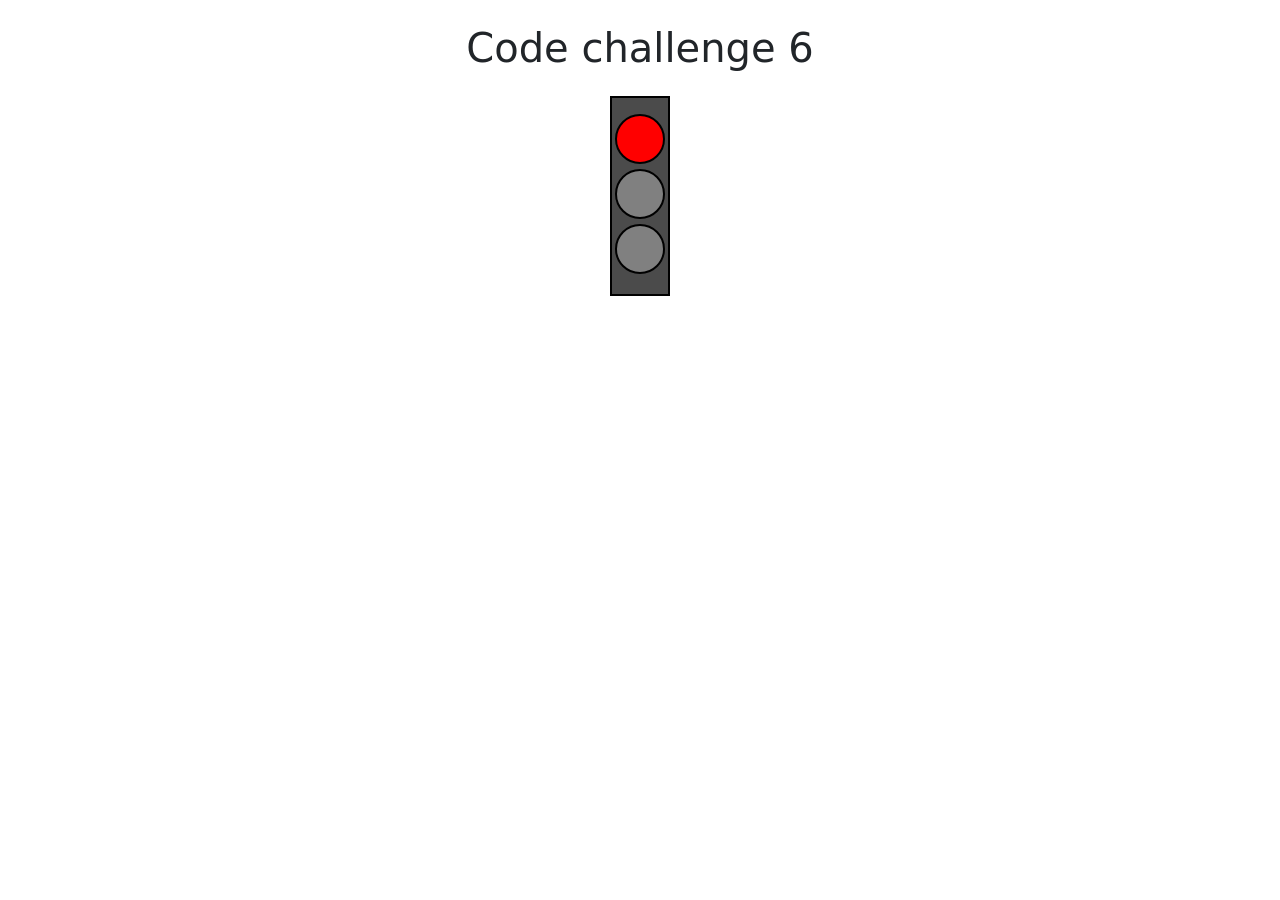
<file: code-challenge6/index.html>
<!DOCTYPE html>
<html lang="en">
<head>
	<title>Code challenge 5</title>
	<meta charset="UTF-8">
	<meta name="viewport" content="width=device-width, initial-scale=1.0">
	<link href="https://cdn.jsdelivr.net/npm/bootstrap@5.3.3/dist/css/bootstrap.min.css" rel="stylesheet" integrity="sha384-QWTKZyjpPEjISv5WaRU9OFeRpok6YctnYmDr5pNlyT2bRjXh0JMhjY6hW+ALEwIH" crossorigin="anonymous">
	<link rel="stylesheet" href="css/style.css">
	<script defer src="js/script.js"></script>
</head>
<body>
	<div class="container mt-4 text-center d-flex align-items-center flex-column">
		<h1 class="mb-4">Code challenge 6</h1>
		<div id="light">
			<div data-color="red" id="light-1" class="trafic-lights"></div>
			<div data-color="yellow" id="light-2" class="trafic-lights"></div>
			<div data-color="green" id="light-3" class="trafic-lights"></div>
		</div>
		
	</div>
	
<script src="https://cdn.jsdelivr.net/npm/bootstrap@5.3.3/dist/js/bootstrap.bundle.min.js" integrity="sha384-YvpcrYf0tY3lHB60NNkmXc5s9fDVZLESaAA55NDzOxhy9GkcIdslK1eN7N6jIeHz" crossorigin="anonymous"></script>
</body>

</html>
</file>
<file: code-challenge6/css/style.css>
.trafic-lights{
    width: 50px;
    height: 50px;
    border: 2px solid black;
    border-radius: 50%;
    margin-bottom: 5px;
    background-color: gray;
}

#light{
    width: 60px;
    height: 200px;
    border: 2px solid black;
    background-color: rgb(75, 75, 75);
    display: flex;
    align-items: center;
    justify-content: center;
    flex-direction: column;
}
</file>
